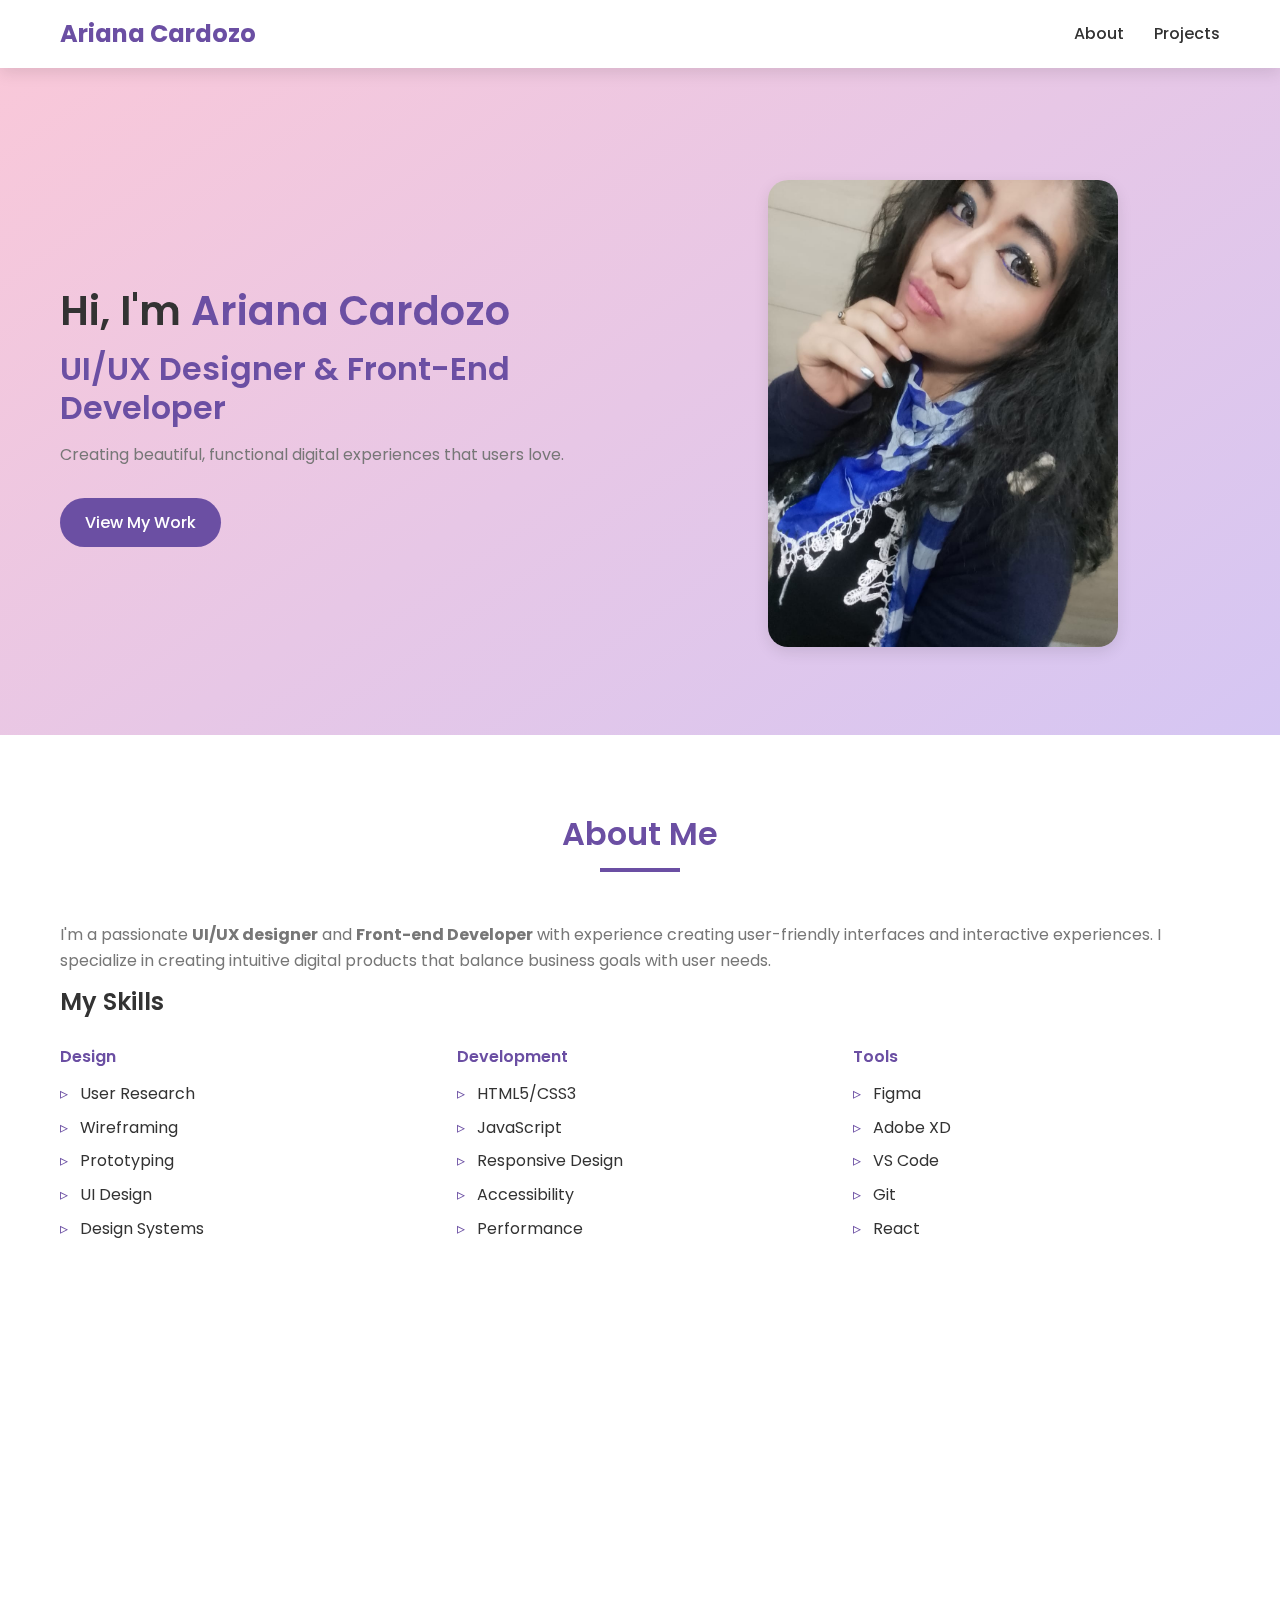
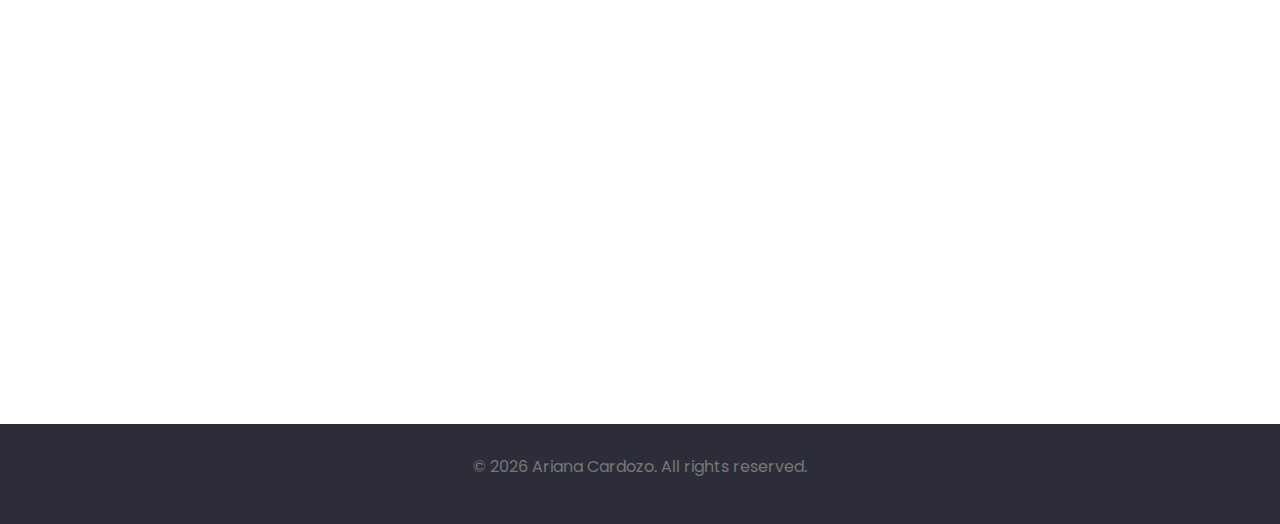
<file: index.html>
<!DOCTYPE html>
<html lang="es">
<head>
  <meta charset="UTF-8">
  <meta name="viewport" content="width=device-width, initial-scale=1.0">
  <meta name="description" content="Portfolio profesional de Ariana Cardozo, diseñadora UI/UX y desarrolladora front-end">
  <title>Ariana Cardozo | UI/UX Designer & Front-End Developer</title>
  <link rel="stylesheet" href="https://cdnjs.cloudflare.com/ajax/libs/font-awesome/6.4.0/css/all.min.css">
  <link rel="stylesheet" href="https://unpkg.com/aos@2.3.1/dist/aos.css">
  <link rel="preconnect" href="https://fonts.googleapis.com">
  <link rel="preconnect" href="https://fonts.gstatic.com" crossorigin>
  <link href="https://fonts.googleapis.com/css2?family=Poppins:wght@400;500;600;700&display=swap" rel="stylesheet">
  <link rel="stylesheet" href="style.css">
</head>
<body>
  <nav class="navbar">
    <div class="container">
      <a href="#" class="logo">Ariana Cardozo</a>
      <ul class="nav-links">
        <li><a href="#about">About</a></li>
        <li><a href="#projects">Projects</a></li>
      </ul>
      <div class="hamburger">
        <i class="fas fa-bars"></i>
      </div>
    </div>
  </nav>

  <header>
    <div class="container intro">
      <div class="intro-text" data-aos="fade-right">
        <h1>Hi, I'm <span>Ariana Cardozo</span></h1>
        <h2>UI/UX Designer & Front-End Developer</h2>
        <p>Creating beautiful, functional digital experiences that users love.</p>
        <div class="cta-buttons">
          <a class="btn primary" href="#projects">View My Work</a>
        </div>
      </div>
      <div class="intro-image" data-aos="fade-left">
        <img src="img/imagen Pers.jpeg" alt="Ariana Cardozo" class="profile-img" loading="lazy">
      </div>
    </div>
  </header>

  <section id="about" class="about" data-aos="fade-up">
    <div class="container">
      <h2 class="section-title">About Me</h2>
      <div class="about-content">
        <div class="about-text">
          <p>
            I'm a passionate <strong>UI/UX designer</strong> and <strong>Front-end Developer</strong> with experience creating user-friendly interfaces and interactive experiences. I specialize in creating intuitive digital products that balance business goals with user needs.
          </p>
          <h3>My Skills</h3>
          <div class="skills">
            <div class="skill-category">
              <h4>Design</h4>
              <ul>
                <li>User Research</li>
                <li>Wireframing</li>
                <li>Prototyping</li>
                <li>UI Design</li>
                <li>Design Systems</li>
              </ul>
            </div>
            <div class="skill-category">
              <h4>Development</h4>
              <ul>
                <li>HTML5/CSS3</li>
                <li>JavaScript</li>
                <li>Responsive Design</li>
                <li>Accessibility</li>
                <li>Performance</li>
              </ul>
            </div>
            <div class="skill-category">
              <h4>Tools</h4>
              <ul>
                <li>Figma</li>
                <li>Adobe XD</li>
                <li>VS Code</li>
                <li>Git</li>
                <li>React</li>
              </ul>
            </div>
          </div>
        </div>
      </div>
    </div>
  </section>

  <section id="projects" class="projects" data-aos="fade-up">
    <div class="container">
      <h2 class="section-title">Featured Projects</h2>
      <div class="grid">
        <div class="card">
          <div class="card-image">
            <img src="img/cafe Portada.png" alt="StarMoon Coffee" loading="lazy">
          </div>
          <div class="card-content">
            <h3>StarMoon Coffee</h3>
            <p>E-commerce site for a coffee shop with custom product filtering and checkout flow.</p>
            <div class="card-links">
              <a href="Victoria-Cardozo-CafeWeb/index.html" target="_blank" rel="noopener" class="btn small">Live Website</a>
            </div>
          </div>
        </div>
        
        <div class="card">
          <div class="card-image">
            <img src="img/portada emot.png" alt="EMOT App" loading="lazy">
          </div>
          <div class="card-content">
            <h3>EMOT</h3>
            <p>App for managing stress and anxiety with guided exercises and emotional tracking.</p>
            <div class="card-links">
              <a href="https://www.figma.com/proto/yqhGkMoGNfkVjQgKZnOOlv/Untitled?node-id=12-296&t=CLNjbtyUnqcv41Tm-1" target="_blank" rel="noopener" class="btn small">Figma Prototype</a>
            </div>
          </div>
        </div>
        
        <div class="card">
          <div class="card-image">
            <img src="img/portada moda.png" alt="Moda Rápida App" loading="lazy">
          </div>
          <div class="card-content">
            <h3>Moda Rápida</h3>
            <p>Mobile e-commerce app UI design with focus on quick browsing and purchasing.</p>
            <div class="card-links">
              <a href="https://www.figma.com/proto/Z3PDWWw2aNCoUtda6ytsf0/Samuel-M.C?node-id=0-1" target="_blank" rel="noopener" class="btn small">Interactive Prototype</a>
            </div>
          </div>
        </div>
      </div>
    </div>
  </section>

  <footer>
    <div class="container">
      <p>&copy; <span id="year"></span> Ariana Cardozo. All rights reserved.</p>
    </div>
  </footer>

  <script src="https://unpkg.com/aos@2.3.1/dist/aos.js"></script>
  <script src="script.js"></script>
</body>
</html>
</file>
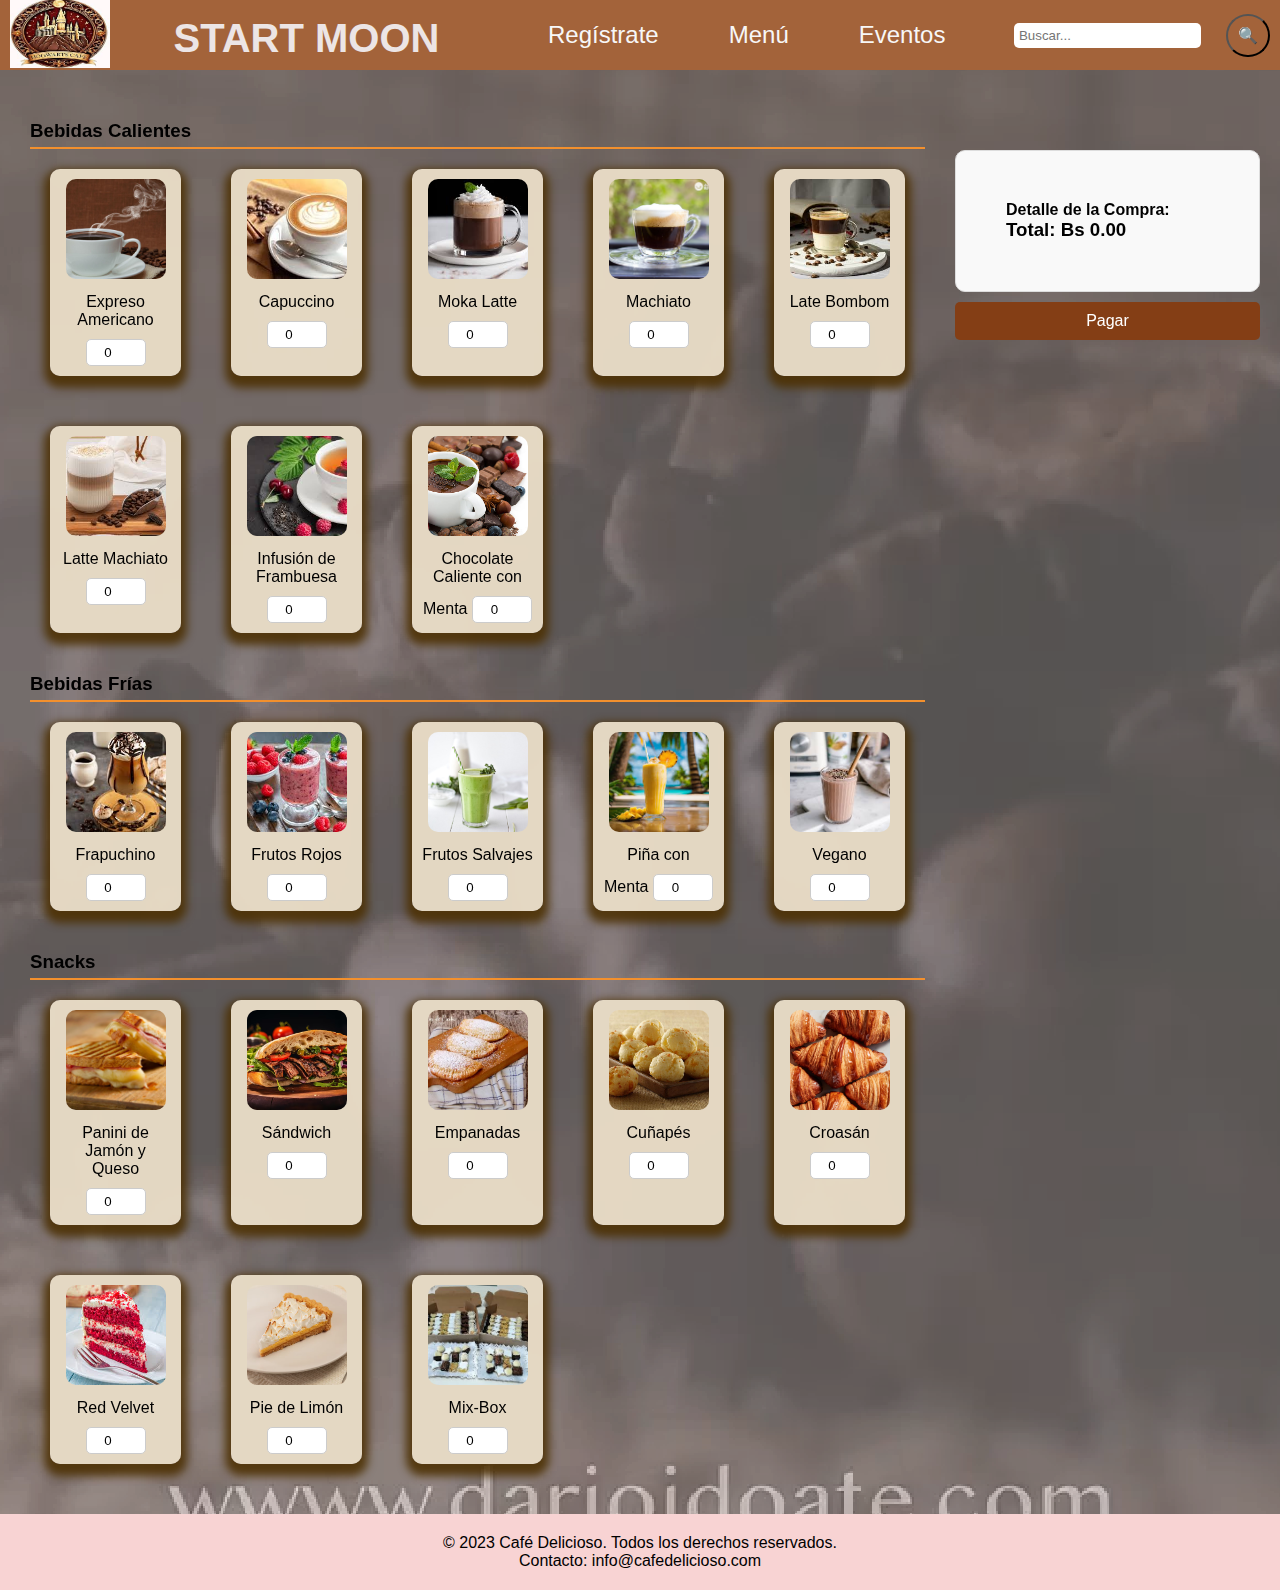
<file: Victoria-Cardozo-CafeWeb/carrito.html>
<!DOCTYPE html>
<html lang="es">
<head>
    <meta charset="UTF-8">
    <meta name="viewport" content="width=device-width, initial-scale=1.0">
    <link rel="stylesheet" href="stilos/carrito.css">
    <link rel="icon" href="img/icono-1.jpg" type="image/x-icon">
    <title>StartMoon</title>
</head>
<body>
    <header>
        <div class="logo-img">
            <img src="img/hog.jfif" alt="Logo StartMoon">
        </div>
        <div class="logo">
            <h1>START MOON</h1>
        </div>
        
        <nav>
            <ul>
                <li><a href="registro.html">Regístrate</a></li>
                <li><a href="index.html">Menú</a></li>
                <li><a href="especial.html">Eventos</a></li>
            </ul>
        </nav>
        <div class="search">
            <input type="text" placeholder="Buscar...">
            <button class="search-button">
                🔍
            </button>
        </div>
    </header>
    
        <div class="productos-y-detalle">

            <div class="productos">
                <h3>Bebidas Calientes</h3>
                <ul>
                    <li>
                        <img src="img/americano.jpg" alt="Expreso Americano" class="producto-img">
                        Expreso Americano 
                        <input type="number" min="0" value="0" data-precio="15">
                    </li>
                    <li>
                        <img src="img/capuchi.jfif" alt="Capuccino" class="producto-img">
                        Capuccino
                        <input type="number" min="0" value="0" data-precio="18">
                    </li>
                    <li>
                        <img src="img/mpka.jfif" alt="Moka Latte" class="producto-img">
                        Moka Latte 
                        <input type="number" min="0" value="0" data-precio="18">
                    </li>
                    <li>
                        <img src="img/Expresso-macchiato-1200x828.webp" alt="Machiato" class="producto-img">
                        Machiato 
                        <input type="number" min="0" value="0" data-precio="15">
                    </li>
                    <li>
                        <img src="img/bombom.jfif" alt="Late Bombom" class="producto-img">
                        Late Bombom 
                        <input type="number" min="0" value="0" data-precio="15">
                    </li>
                    <li>
                        <img src="img/late machiato.jfif" alt="Lattea-Machiato" class="producto-img">
                        Latte Machiato 
                        <input type="number" min="0" value="0" data-precio="18">
                    </li>
                    <li>
                        <img src="img/frambuesa.jpg" alt="Frambuesa" class="producto-img">
                        Infusión de Frambuesa 
                        <input type="number" min="0" value="0" data-precio="15">
                    </li>
                    <li>
                        <img src="img/menta.jpg" alt="Menta" class="producto-img">
                        Chocolate Caliente con Menta 
                        <input type="number" min="0" value="0" data-precio="15">
                    </li>
                </ul>
                <h3>Bebidas Frías</h3>
                <ul>
                    <li>
                        <img src="img/frapu.jfif" alt="Frapuchino" class="producto-img">
                        Frapuchino
                        <input type="number" min="0" value="0" data-precio="25">
                    </li>
                    <li>
                        <img src="img/rojo.jpg" alt="Frutos Rojos" class="producto-img">
                        Frutos Rojos 
                        <input type="number" min="0" value="0" data-precio="12">
                    </li>
                    <li>
                        <img src="img/verde.jpg" alt="Frutos Salvajes" class="producto-img">
                        Frutos Salvajes 
                        <input type="number" min="0" value="0" data-precio="12">
                    </li>
                    <li>
                        <img src="img/piña.jpg" alt="Piña con Menta" class="producto-img">
                        Piña con Menta 
                        <input type="number" min="0" value="0" data-precio="12">
                    </li>
                    <li>
                        <img src="img/vegano.jpg" alt="Vegano" class="producto-img">
                        Vegano 
                        <input type="number" min="0" value="0" data-precio="12">
                    </li>
                </ul>
                
                <h3>Snacks</h3>
                <ul>
                    <li>
                        <img src="img/jam-queso.jpg" alt="Panini de Jamón y Queso" class="producto-img">
                        Panini de Jamón y Queso 
                        <input type="number" min="0" value="0" data-precio="18">
                    </li>
                    <li>
                        <img src="img/sanwich.avif" alt="Sándwich" class="producto-img">
                        Sándwich
                        <input type="number" min="0" value="0" data-precio="25">
                    </li>
                    <li>
                        <img src="img/empanadas.webp" alt="Empanadas" class="producto-img">
                        Empanadas 
                        <input type="number" min="0" value="0" data-precio="8">
                    </li>
                    <li>
                        <img src="img/cunapes.jpg" alt="Cuñapés" class="producto-img">
                        Cuñapés
                        <input type="number" min="0" value="0" data-precio="7">
                    </li>
                    <li>
                        <img src="img/croasant.jpg" alt="Croasán" class="producto-img">
                        Croasán 
                        <input type="number" min="0" value="0" data-precio="12">
                    </li>
                    <li>
                        <img src="img/velvet.jpg" alt="Pasteles por Porción" class="producto-img">
                        Red Velvet 
                        <input type="number" min="0" value="0" data-precio="22">
                    </li>
                    <li>
                        <img src="img/pie-limon.avif" alt="Pie de Limón" class="producto-img">
                        Pie de Limón
                        <input type="number" min="0" value="0" data-precio="12">
                    </li>
                    <li>
                        <img src="img/box-mix.jpg" alt="Mix Box" class="producto-img">
                        Mix-Box
                        <input type="number" min="0" value="0" data-precio="50">
                    </li>
                </ul>
            </div>

            <div class="total">
                
                <div class="detalle-productos">
                    <h4>Detalle de la Compra:</h4>
                    <ul id="detalle-lista"></ul>
                    <h3>Total: Bs <span id="total">0.00</span></h3>
                </div>
                <button id="ir-a-pagar"> Pagar</button>
            </div>
        </div>

        <video autoplay muted loop class="fondo-video">
            <source src="img/SPOT CAFÉ ☕️ .mp4" type="video/mp4">
        </video>

    <footer>
        <p>&copy; 2023 Café Delicioso. Todos los derechos reservados.</p>
        <p>Contacto: info@cafedelicioso.com</p>
    </footer>
    
    <script src="scripts/carrito.js"></script>
</body>
</html>
</file>
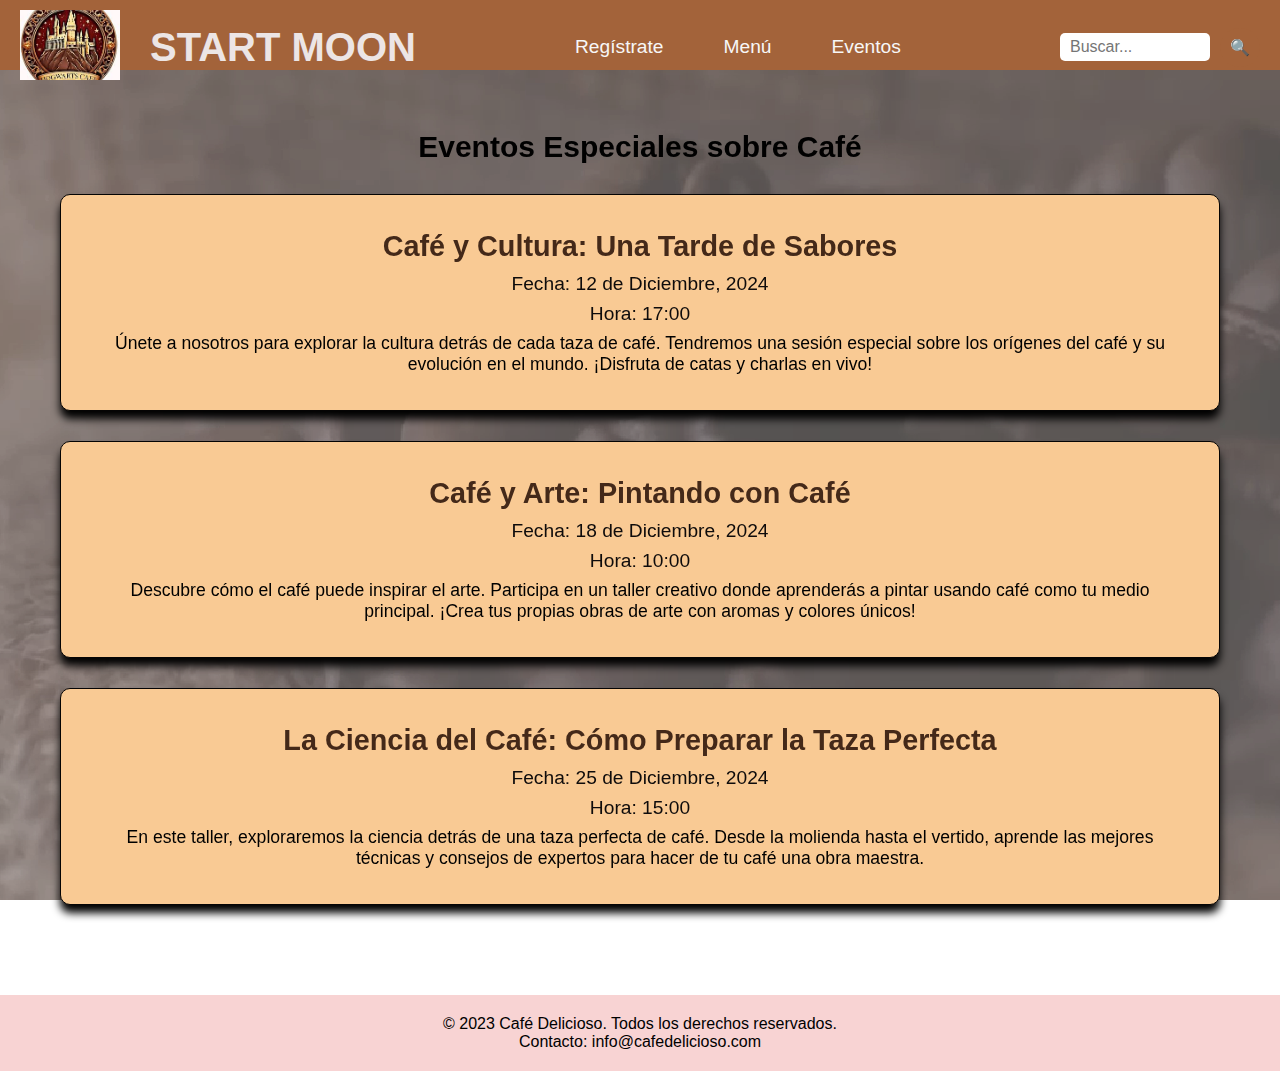
<file: Victoria-Cardozo-CafeWeb/especial.html>
<!DOCTYPE html>
<html lang="es">
<head>
    <meta charset="UTF-8" />
    <meta name="viewport" content="width=device-width, initial-scale=1" />
    <link rel="stylesheet" href="stilos/especial.css" />
    <link rel="icon" href="img/icono-1.jpg" type="image/x-icon" />
    <title>StartMoon</title>
</head>
<body>
    <header>
        <div class="logo-img">
            <img src="img/hog.jfif" alt="Logo StartMoon" />
        </div>
        <div class="logo">
            <h1>START MOON</h1>
        </div>
        <nav>
            <ul>
                <li><a href="registro.html">Regístrate</a></li>
                <li><a href="index.html">Menú</a></li>
                <li><a href="especial.html">Eventos</a></li>
            </ul>
        </nav>
        <div class="search">
            <input type="text" placeholder="Buscar..." />
            <button class="search-button">🔍</button>
        </div>
    </header>

    <section class="eventos">
        <h2>Eventos Especiales sobre Café</h2>

        <div class="evento">
            <div class="evento-info">
                <h3>Café y Cultura: Una Tarde de Sabores</h3>
                <p class="evento-fecha">Fecha: 12 de Diciembre, 2024</p>
                <p class="evento-hora">Hora: 17:00</p>
                <p class="evento-descripcion">
                    Únete a nosotros para explorar la cultura detrás de cada taza de café. Tendremos una sesión especial sobre los orígenes del café y su evolución en el mundo. ¡Disfruta de catas y charlas en vivo!
                </p>
            </div>
        </div>

        <div class="evento">
            <div class="evento-info">
                <h3>Café y Arte: Pintando con Café</h3>
                <p class="evento-fecha">Fecha: 18 de Diciembre, 2024</p>
                <p class="evento-hora">Hora: 10:00</p>
                <p class="evento-descripcion">
                    Descubre cómo el café puede inspirar el arte. Participa en un taller creativo donde aprenderás a pintar usando café como tu medio principal. ¡Crea tus propias obras de arte con aromas y colores únicos!
                </p>
            </div>
        </div>

        <div class="evento">
            <div class="evento-info">
                <h3>La Ciencia del Café: Cómo Preparar la Taza Perfecta</h3>
                <p class="evento-fecha">Fecha: 25 de Diciembre, 2024</p>
                <p class="evento-hora">Hora: 15:00</p>
                <p class="evento-descripcion">
                    En este taller, exploraremos la ciencia detrás de una taza perfecta de café. Desde la molienda hasta el vertido, aprende las mejores técnicas y consejos de expertos para hacer de tu café una obra maestra.
                </p>
            </div>
        </div>
    </section>

    <footer>
        <p>&copy; 2023 Café Delicioso. Todos los derechos reservados.</p>
        <p>Contacto: info@cafedelicioso.com</p>
    </footer>

    <video autoplay muted loop class="fondo-video">
        <source src="img/SPOT CAFÉ ☕️ .mp4" type="video/mp4" />
    </video>
</body>
</html>
</file>
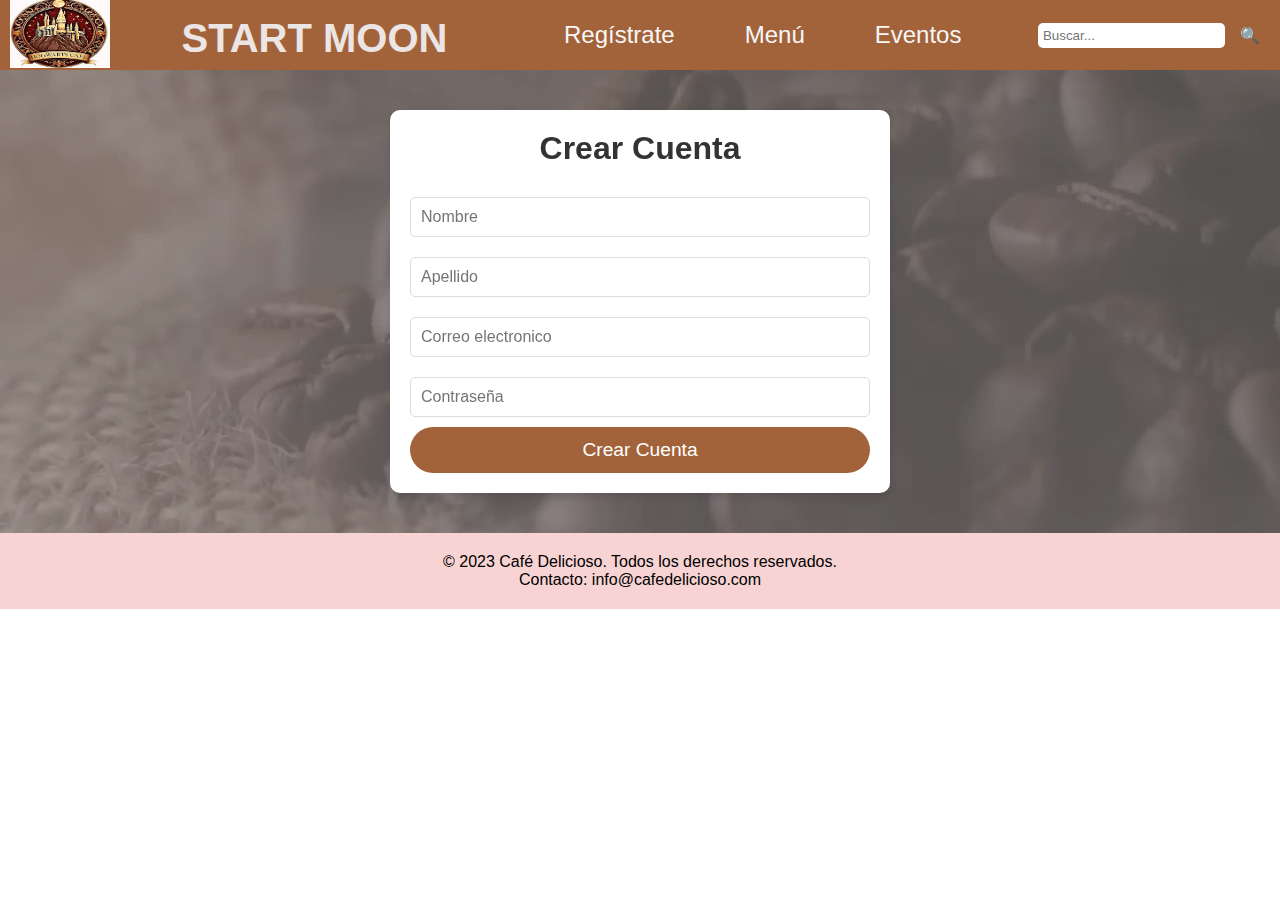
<file: Victoria-Cardozo-CafeWeb/nuevo.html>
<!DOCTYPE html>
<html lang="es">
<head>
    <meta charset="UTF-8">
    <meta name="viewport" content="width=device-width, initial-scale=1.0">
    <link rel="stylesheet" href="stilos/nuevo.css">
    <link rel="icon" href="img/icono-1.jpg" type="image/x-icon">
    <title>StartMoon</title>
</head>
<body>
    <header>
        <div class="logo-img">
            <img src="img/hog.jfif" alt="Logo StartMoon">
        </div>
        <div class="logo">
            <h1>START MOON</h1>
        </div>
        
        <nav>
            <ul>
                <li><a href="registro.html">Regístrate</a></li>
                <li><a href="index.html">Menú</a></li>
                <li><a href="especial.html">Eventos</a></li>
            </ul>
        </nav>
        <div class="search">
            <input type="text" placeholder="Buscar...">
            <button class="search-button">
                🔍
            </button>
        </div>
    </header>

    <section class="form-container">
        <h2>Crear Cuenta</h2>
        <form action="#" method="POST">
            <input type="text" name="nombre" placeholder="Nombre" required>
            <input type="text" name="apellido" placeholder="Apellido" required>
            <input type="email" name="email" placeholder="Correo electronico" required>
            <input type="password" name="password" placeholder="Contraseña" required>
            <button type="submit" class="button">Crear Cuenta</button>
        </form>
    </section>

    <footer>
        <p>&copy; 2023 Café Delicioso. Todos los derechos reservados.</p>
        <p>Contacto: info@cafedelicioso.com</p>
    </footer>

    <video autoplay muted loop class="fondo-video">
        <source src="img/SPOT CAFÉ ☕️ .mp4" type="video/mp4">
    </video>
</body>
</html>
</file>
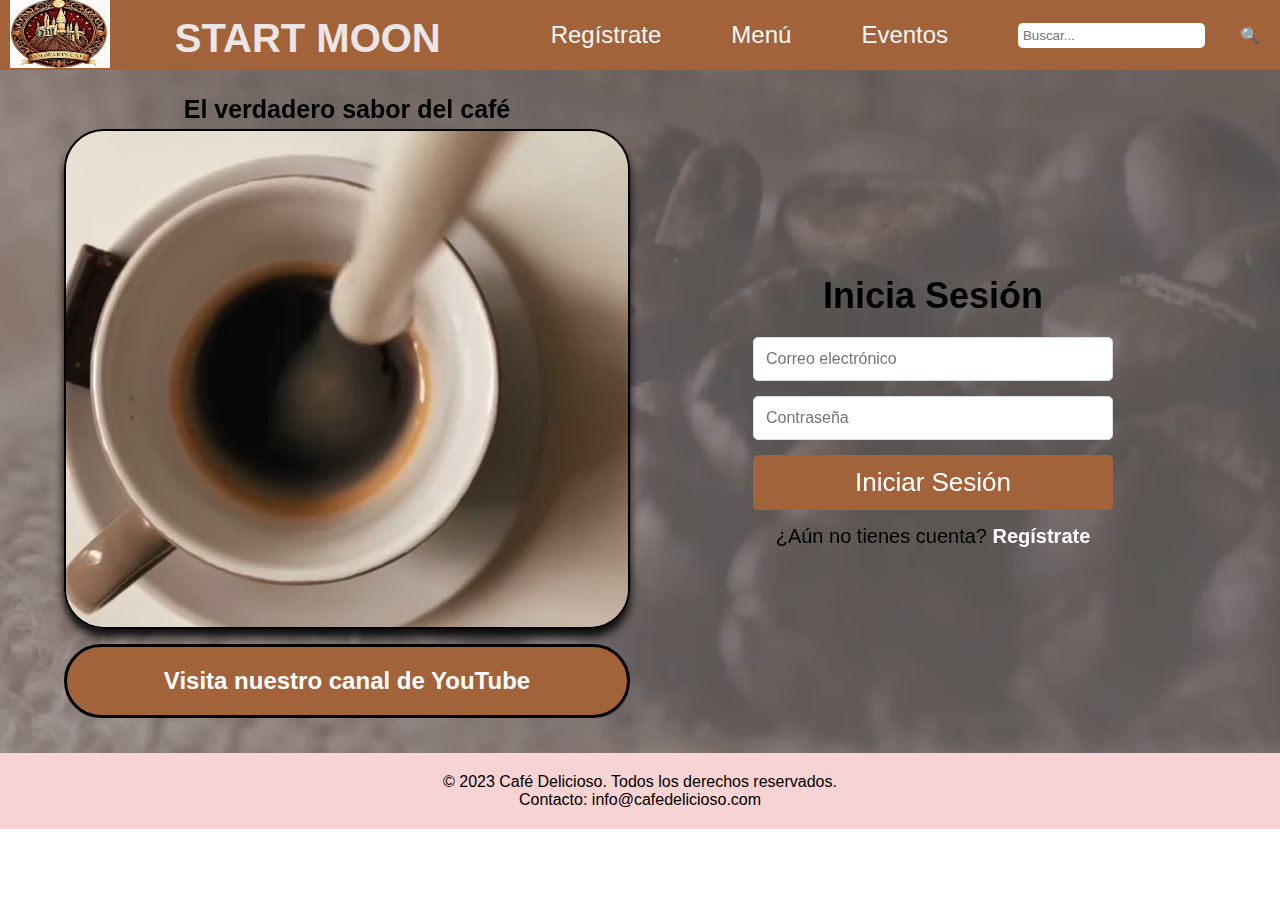
<file: Victoria-Cardozo-CafeWeb/registro.html>
<!DOCTYPE html>
<html lang="en">
<head>
    <meta charset="UTF-8">
    <meta name="viewport" content="width=device-width, initial-scale=1.0">
    <link rel="stylesheet" href="stilos/registro.css">
    <link rel="icon" href="img/icono-1.jpg" type="image/x-icon">
    <title>StartMoon</title>
</head>
<body>
    <header>
        <div class="logo-img">
            <img src="img/hog.jfif" alt="">
        </div>
        <div class="logo">
            <h1>START MOON</h1>
        </div>
        
        <nav>
            <ul>
                <li><a href="registro.html">Regístrate</a></li>
                <li><a href="index.html">Menú</a></li>
                <li><a href="especial.html">Eventos</a></li>
            </ul>
        </nav>
        <div class="search">
            <input type="text" placeholder="Buscar...">
            <button class="search-button">
                🔍
            </button>
        </div>
    </header>
    <div class="container-main">
        <div class="banner">
            <h3>El verdadero sabor del café </h3>
           
            <video height="500px" class="vid-der" autoplay muted loop>
                <source  src="img/WhatsApp Video 2024-11-28 at 01.14.12.mp4" type="video/mp4">
            </video>
            <button class="button">Visita nuestro canal de YouTube</button>
        </div>
    
    <div class="form-container">
        <h2>Inicia Sesión</h2>
        <form action="#" method="POST">
            <input type="email" name="email" placeholder="Correo electrónico" required>
            <input type="password" name="password" placeholder="Contraseña" required>
            <button type="submit">Iniciar Sesión</button>
        </form>
        <div class="register-link">
            <p>¿Aún no tienes cuenta? <a href="nuevo.html">Regístrate</a></p>
            </div>
        </div>
    </div>

    <footer>
        <p>&copy; 2023 Café Delicioso. Todos los derechos reservados.</p>
        <p>Contacto: info@cafedelicioso.com</p>
    </footer>

    <video autoplay muted loop class="fondo-video">
        <source src="img/SPOT CAFÉ ☕️ .mp4" type="video/mp4">
    </video>
</body>
</html>
</file>
<file: style.css>
:root {
  --primary-color: #6b4fa3;
  --secondary-color: #f9c8d9;
  --dark-color: #2d2d39;
  --light-color: #f5f0fa;
  --text-color: #333;
  --text-light: #777;
  --white: #fff;
  --shadow: 0 5px 15px rgba(0, 0, 0, 0.1);
  --transition: all 0.3s ease;
}

* {
  margin: 0;
  padding: 0;
  box-sizing: border-box;
}

body {
  font-family: 'Poppins', sans-serif;
  line-height: 1.6;
  color: var(--text-color);
  background: var(--white);
  overflow-x: hidden;
}

.container {
  max-width: 1200px;
  margin: 0 auto;
  padding: 0 20px;
}

/* Typography */
h1, h2, h3, h4 {
  font-weight: 600;
  line-height: 1.2;
  margin-bottom: 15px;
}

h1 {
  font-size: 2.5rem;
}

h2 {
  font-size: 2rem;
  color: var(--primary-color);
}

h3 {
  font-size: 1.5rem;
}

p {
  margin-bottom: 15px;
  color: var(--text-light);
}

.section-title {
  text-align: center;
  margin-bottom: 50px;
  position: relative;
}

.section-title::after {
  content: '';
  display: block;
  width: 80px;
  height: 4px;
  background: var(--primary-color);
  margin: 15px auto;
}

/* Buttons */
.btn {
  display: inline-block;
  padding: 12px 25px;
  border-radius: 30px;
  text-decoration: none;
  font-weight: 500;
  transition: var(--transition);
  text-align: center;
}

.btn.primary {
  background: var(--primary-color);
  color: var(--white);
}

.btn.secondary {
  background: transparent;
  color: var(--primary-color);
  border: 2px solid var(--primary-color);
}

.btn.small {
  padding: 8px 15px;
  font-size: 0.9rem;
}

.btn:hover {
  transform: translateY(-3px);
  box-shadow: var(--shadow);
}

/* Navigation */
.navbar {
  position: fixed;
  top: 0;
  left: 0;
  width: 100%;
  background: var(--white);
  box-shadow: var(--shadow);
  z-index: 1000;
  padding: 15px 0;
}

.navbar .container {
  display: flex;
  justify-content: space-between;
  align-items: center;
}

.logo {
  font-size: 1.5rem;
  font-weight: 700;
  color: var(--primary-color);
  text-decoration: none;
}

.nav-links {
  display: flex;
  list-style: none;
}

.nav-links li {
  margin-left: 30px;
}

.nav-links a {
  text-decoration: none;
  color: var(--text-color);
  font-weight: 500;
  transition: var(--transition);
}

.nav-links a:hover {
  color: var(--primary-color);
}

.hamburger {
  display: none;
  cursor: pointer;
  font-size: 1.5rem;
}

/* Header */
header {
  background: linear-gradient(145deg, #f9c8d9, #d5c6f3);
  padding: 120px 0 80px;
  margin-top: 60px;
}

.intro {
  display: flex;
  align-items: center;
  justify-content: space-between;
  gap: 50px;
}

.intro-text {
  flex: 1;
}

.intro-text h1 span {
  color: var(--primary-color);
}

.intro-image {
  flex: 1;
  text-align: center;
}

.profile-img {
  width: 100%;
  max-width: 350px;
  border-radius: 20px;
  box-shadow: var(--shadow);
}

.cta-buttons {
  display: flex;
  gap: 15px;
  margin-top: 30px;
}

/* About Section */
.about {
  padding: 80px 0;
}

.about-content {
  display: flex;
  gap: 50px;
  align-items: center;
}

.about-text {
  flex: 1;
}

.skills {
  display: flex;
  flex-wrap: wrap;
  gap: 30px;
  margin-top: 30px;
}

.skill-category {
  flex: 1;
  min-width: 250px;
}

.skill-category h4 {
  color: var(--primary-color);
  margin-bottom: 15px;
}

.skill-category ul {
  list-style: none;
}

.skill-category li {
  margin-bottom: 8px;
  position: relative;
  padding-left: 20px;
}

.skill-category li::before {
  content: '▹';
  position: absolute;
  left: 0;
  color: var(--primary-color);
}

/* Projects Section */
.projects {
  padding: 80px 0;
  background: var(--light-color);
}

.grid {
  display: grid;
  grid-template-columns: repeat(auto-fill, minmax(280px, 1fr));
  gap: 30px;
}

.card {
  background: var(--white);
  border-radius: 15px;
  overflow: hidden;
  box-shadow: var(--shadow);
  transition: var(--transition);
}

.card:hover {
  transform: translateY(-10px);
}

.card-image {
  overflow: hidden;
}

.card-image img {
  width: 100%;
  height: 200px;
  object-fit: cover;
  transition: var(--transition);
}

.card:hover .card-image img {
  transform: scale(1.05);
}

.card-content {
  padding: 20px;
}

.card-links {
  display: flex;
  gap: 10px;
  margin-top: 20px;
}

/* Contact Section */
.contact {
  padding: 80px 0;
}

.contact-content {
  display: flex;
  gap: 50px;
}

.contact-info {
  flex: 1;
}

.contact-form {
  flex: 1;
}

.contact-details {
  margin: 30px 0;
}

.contact-item {
  display: flex;
  align-items: center;
  margin-bottom: 15px;
}

.contact-item i {
  margin-right: 15px;
  color: var(--primary-color);
  font-size: 1.2rem;
}

.contact-item a {
  color: var(--text-color);
  text-decoration: none;
  transition: var(--transition);
}

.contact-item a:hover {
  color: var(--primary-color);
}

.social-links {
  display: flex;
  gap: 15px;
}

.social-links a {
  display: flex;
  align-items: center;
  justify-content: center;
  width: 40px;
  height: 40px;
  border-radius: 50%;
  background: var(--light-color);
  color: var(--primary-color);
  font-size: 1.2rem;
  transition: var(--transition);
}

.social-links a:hover {
  background: var(--primary-color);
  color: var(--white);
  transform: translateY(-3px);
}

.form-group {
  margin-bottom: 20px;
}

.form-group input,
.form-group textarea {
  width: 100%;
  padding: 12px 15px;
  border: 1px solid #ddd;
  border-radius: 5px;
  font-family: 'Poppins', sans-serif;
  transition: var(--transition);
}

.form-group textarea {
  min-height: 150px;
}

.form-group input:focus,
.form-group textarea:focus {
  outline: none;
  border-color: var(--primary-color);
  box-shadow: 0 0 0 2px rgba(107, 79, 163, 0.2);
}

/* Footer */
footer {
  background: var(--dark-color);
  color: var(--white);
  padding: 30px 0;
  text-align: center;
}

/* Responsive Design */
@media (max-width: 768px) {
  .hamburger {
    display: block;
  }
  
  .nav-links {
    position: fixed;
    top: 70px;
    left: -100%;
    width: 100%;
    height: calc(100vh - 70px);
    background: var(--white);
    flex-direction: column;
    align-items: center;
    padding: 40px 0;
    transition: var(--transition);
  }
  
  .nav-links.active {
    left: 0;
  }
  
  .nav-links li {
    margin: 15px 0;
  }
  
  .intro {
    flex-direction: column;
  }
  
  .about-content,
  .contact-content {
    flex-direction: column;
  }
  
  .cta-buttons {
    flex-direction: column;
  }
  
  .card-links {
    flex-direction: column;
  }
}
</file>
<file: Victoria-Cardozo-CafeWeb/stilos/carrito.css>
* {
    margin: 0;
    padding: 0;
    box-sizing: border-box;
}

body {
    margin: 0;
    font-family: Arial, sans-serif;
    color: black;
    position: relative;
}

header {
    display: flex;
    justify-content: space-between;
    align-items: center;
    background-color: #a3633a;
    padding: 10px;
    max-height: 70px;
    position: relative;
    z-index: 1;
}

.logo {
    display: flex;
    align-items: center;
}

.logo h1 {
    margin: 7px 0 0 30px;
    color: #ece5e5;
    font-size: 40px;
}

.logo-img img {
    width: 100px;
    height: 70px;
}

nav ul {
    list-style-type: none;
    margin: 0;
    padding-left: 40px;
    display: flex;
}

nav ul li {
    margin: 0 15px;
    font-size: 1.5rem;
}

nav ul li a {
    text-decoration: none;
    color: #f7f7f7;
    padding: 15px 20px;
    border-radius: 5px;
    transition: background-color 0.3s ease;
}

nav ul li a:hover {
    background-color: #843e15;
    box-shadow: 0 5px 7px rgb(212, 176, 153);
}

nav ul li a:active {
    background-color: #b78c8c;
}

.search {
    display: flex;
    align-items: center;
}

.search input {
    padding: 5px;
    border: none;
    border-radius: 5px;
}

.search-button {
    background-color: #a3633a;
    border-radius: 50px;
    cursor: pointer;
    margin-left: 25px;
    font-size: 16px;
    padding: 10px;
}

.search-button:hover {
    background-color: #843e15;
    box-shadow: 0 5px 7px rgb(212, 176, 153);
}
.productos-y-detalle {
    display: grid;
    grid-template-columns: 3fr 1fr; 
    gap: 20px;
    padding: 20px;

    
    
    
}

.productos {
    padding: 10px;

}

.productos h3 {
    margin-top: 20px;
    color: black;
    border-bottom: 2px solid #f3902d;
    padding-bottom: 5px;
}

.productos ul {
    list-style: none;
    padding: 0;
    display: grid;
    grid-template-columns: repeat(auto-fit, minmax(150px, 1fr));
    gap: 10px;
}

.productos ul li {
    margin: 20px;
    text-align: center;
    border: 2px ;
    border-radius: 10px;
    padding: 10px;
    background-color: #e6d9c4fb;
    box-shadow: 0 6px 8px 6px rgba(76, 48, 2, 0.877);
}

.productos ul li img {
    width: 100px;
    height: 100px;
    object-fit: cover;
    border-radius: 10px;
    margin-bottom: 10px;
    text-align: justify;
}

.productos ul li input {
    width: 60px;
    text-align: center;
    margin-top: 10px;
    padding: 5px;
    border: 1px solid #ccc;
    border-radius: 5px;
}


.detalle-productos {
    margin-top: 60px;
    padding: 50px;
    background-color: #f9f9f9;
    border-radius: 10px;
    border: 1px solid #ddd;
}

.detalle-productos ul {
    list-style: none;
    padding: 0;
}

.detalle-productos ul li {
    padding: 5px 0;
    border-bottom: 1px solid #ddd;
    font-size: 14px;
    color: #333;
}

.detalle-productos ul li:last-child {
    border-bottom: none;
}

#ir-a-pagar {
    display: block;
    width: 100%;
    padding: 10px;
    text-align: center;
    color: white;
    background-color: #843e15;
    border: none;
    border-radius: 5px;
    font-size: 16px;
    margin-top: 10px;
    cursor: pointer;
}

#ir-a-pagar:hover {
    background-color: #ebb167;
    color: black;
}

#ir-a-pagar a {
    text-decoration: none;
    color: #fff;
    display: inline-block;
    width: 100%;
    text-align: center;
}
.fondo-video {
    position: absolute;
    top: 0;
    left: 0;
    width: 100%;
    height: 100%;
    object-fit: cover;
    z-index: -1;
    opacity: 0.7;
}


footer {
    text-align: center;
    padding: 20px;
    background-color: #f8d3d3;
    position: relative;
    bottom: 0;
}
</file>
<file: Victoria-Cardozo-CafeWeb/stilos/especial.css>
* {
    margin: 0;
    padding: 0;
    box-sizing: border-box;
}


body {
    font-family: Arial, sans-serif;
    color: black;
    position: relative;
}

header {
    display: flex;
    flex-wrap: wrap;
    justify-content: space-between;
    align-items: center;
    background-color: #a3633a;
    padding: 10px 20px;
    max-height: 70px;
    position: relative;
    z-index: 1;
}

.logo {
    display: flex;
    align-items: center;
    flex: 1 1 auto;
}

.logo h1 {
    margin-left: 30px;
    color: #ece5e5;
    font-size: 40px;
}

.logo-img img {
    width: 100px;
    height: 70px;
    object-fit: cover;
}

nav {
    flex: 2 1 auto;
    text-align: center;
}

nav ul {
    list-style-type: none;
    display: flex;
    justify-content: center;
    gap: 20px;
    padding-left: 0;
}

nav ul li {
    font-size: 1.2rem;
}

nav ul li a {
    text-decoration: none;
    color: #f7f7f7;
    padding: 15px 20px;
    border-radius: 5px;
    transition: background-color 0.3s ease;
}

nav ul li a:hover {
    background-color: #843e15;
    box-shadow: 0 5px 7px rgb(212, 176, 153);
}

nav ul li a:active {
    background-color: #b78c8c;
}


.search {
    flex: 1 1 auto;
    display: flex;
    align-items: center;
    justify-content: flex-end;
    gap: 10px;
}

.search input {
    padding: 5px 10px;
    border: none;
    border-radius: 5px;
    font-size: 1rem;
    max-width: 150px;
}

.search-button {
    background-color: #a3633a;
    border: none;
    cursor: pointer;
    font-size: 16px;
    border-radius: 50px;
    padding: 10px;
    transition: background-color 0.3s ease;
}

.search-button:hover {
    background-color: #843e15;
    box-shadow: 0 5px 7px rgb(212, 176, 153);
}


.eventos {
    margin: 40px auto;
    max-width: 1200px;
    padding: 20px;
    text-align: center;
}

.eventos h2 {
    font-size: 30px;
    margin-bottom: 30px;
    color: black;
}


.evento {
    background-color: #f9ca94;
    border: 1px solid #050404;
    border-radius: 10px;
    margin: 30px 0;
    padding: 20px;
    box-shadow: 0 8px 8px rgb(0, 0, 0);
    transition: transform 0.3s ease, box-shadow 0.3s ease;
}

.evento:hover {
    transform: translateY(-10px);
    box-shadow: 0 6px 12px rgba(0, 0, 0, 0.15);
}

.evento-info {
    padding: 15px;
}

.evento h3 {
    font-size: 1.8rem;
    color: #442919;
    margin-bottom: 10px;
}

.evento-fecha,
.evento-hora {
    font-size: 1.2rem;
    color: #0e0b0b;
    margin-bottom: 8px;
}

.evento-descripcion {
    font-size: 1.1rem;
    color: black;
}


.fondo-video {
    position: fixed;
    top: 0;
    left: 0;
    width: 100%;
    height: 100%;
    object-fit: cover;
    z-index: -1;
    opacity: 0.7;
}


footer {
    text-align: center;
    padding: 20px;
    background-color: #f8d3d3;
    position: relative;
    bottom: 0;
    font-size: 1rem;
}


@media (max-width: 768px) {
    header {
        flex-wrap: wrap;
        max-height: none;
        padding: 10px;
    }

    .logo {
        flex: 1 1 100%;
        justify-content: center;
        margin-bottom: 10px;
    }

    .logo h1 {
        font-size: 32px;
        margin-left: 0;
    }

    nav {
        flex: 1 1 100%;
        margin-bottom: 10px;
    }

    nav ul {
        flex-direction: column;
        gap: 10px;
    }

    nav ul li {
        font-size: 1.4rem;
    }

    .search {
        flex: 1 1 100%;
        justify-content: center;
        margin-bottom: 10px;
    }

    .search input {
        max-width: 100%;
    }

    .evento-fecha,
    .evento-hora {
        font-size: 1rem;
    }

    .evento h3 {
        font-size: 1.4rem;
    }

    .evento-descripcion {
        font-size: 1rem;
    }
}


@media (max-width: 400px) {
    header {
        padding: 5px;
    }

    .logo h1 {
        font-size: 28px;
    }

    nav ul li {
        font-size: 1.2rem;
        padding: 10px 0;
    }

    .search-button {
        padding: 8px;
        font-size: 14px;
    }
}
</file>
<file: Victoria-Cardozo-CafeWeb/stilos/nuevo.css>
* {
    margin: 0;
    padding: 0;
    box-sizing: border-box;
}


body {
    margin: 0;
    font-family: Arial, sans-serif;
    color: black;
    position: relative;
}

header {
    display: flex;
    justify-content: space-between;
    align-items: center;
    background-color: #a3633a;
    padding: 10px;
    max-height: 70px;
    position: relative;
    z-index: 1;
}

.logo {
    display: flex;
    align-items: center;
}

.logo h1 {
    margin: 7px 0 0 30px;
    color: #ece5e5;
    font-size: 40px;
}

.logo-img img {
    width: 100px;
    height: 70px;
}

nav ul {
    list-style-type: none;
    margin: 0;
    padding-left: 40px;
    display: flex;
}

nav ul li {
    margin: 0 15px;
    font-size: 1.5rem;
}

nav ul li a {
    text-decoration: none;
    color: #f7f7f7;
    padding: 15px 20px;
    border-radius: 5px;
    transition: background-color 0.3s ease;
}

nav ul li a:hover {
    background-color: #843e15;
    box-shadow: 0 5px 7px rgb(212, 176, 153);
}

nav ul li a:active {
    background-color: #b78c8c;
}

.search {
    display: flex;
    align-items: center;
}

.search input {
    padding: 5px;
    border: none;
    border-radius: 5px;
}

.search-button {
    background-color: #a3633a;
    border: none;
    cursor: pointer;
    margin-left: 5px;
    font-size: 16px;
    border-radius: 50px;
    padding: 10px;
}

.search-button:hover {
    background-color: #843e15;
    box-shadow: 0 5px 7px rgb(212, 176, 153);
}


.form-container {
    max-width: 500px;
    margin: 40px auto;
    padding: 20px;
    background-color: #fff;
    border-radius: 10px;
    box-shadow: 0 4px 8px rgba(0, 0, 0, 0.1);
    text-align: center;
}

.form-container h2 {
    font-size: 2rem;
    color: #333;
    margin-bottom: 20px;
}

.form-container form {
    display: flex;
    flex-direction: column;
}

.form-container input {
    padding: 10px;
    margin: 10px 0;
    border: 1px solid #ddd;
    border-radius: 5px;
    font-size: 1rem;
}

.form-container button {
    background-color: #a3633a;
    border: none;
    padding: 12px;
    font-size: 1.2rem;
    color: white;
    border-radius: 30px;
    cursor: pointer;
    transition: transform 0.3s;
}

.form-container button:hover {
    transform: scale(1.05);
    background-color: #843e15;
}

.form-container button:active {
    background-color: #b78c8c;
}

.fondo-video {
    position: absolute;
    top: 0;
    left: 0;
    width: 100%;
    height: 100%;
    object-fit: cover;
    z-index: -1;
    opacity: 0.7;
}

footer {
    text-align: center;
    padding: 20px;
    background-color: #f8d3d3;
    position: relative;
    bottom: 0;
}
</file>
<file: Victoria-Cardozo-CafeWeb/stilos/registro.css>
* {
    margin: 0;
    padding: 0;
    box-sizing: border-box;
}

body {
    margin: 0;
    font-family: Arial, sans-serif;
    color: black;
    position: relative;
}

header {
    display: flex;
    justify-content: space-between;
    align-items: center;
    background-color: #a3633a;
    padding: 10px;
    max-height: 70px;
    position: relative;
    z-index: 1;
}

.logo {
    display: flex;
    align-items: center;
}

.logo h1 {
    margin: 7px 0 0 30px;
    color: #ece5e5;
    font-size: 40px;
}

.logo-img img {
    width: 100px;
    height: 70px;
}

nav ul {
    list-style-type: none;
    margin: 0;
    padding-left: 40px;
    display: flex;
}

nav ul li {
    margin: 0 15px;
    font-size: 1.5rem;
}

nav ul li a {
    text-decoration: none;
    color: #f7f7f7;
    padding: 15px 20px;
    border-radius: 5px;
    transition: background-color 0.3s ease;
}

nav ul li a:hover {
    background-color: #843e15;
    box-shadow: 0 5px 7px rgb(212, 176, 153);
}

nav ul li a:active {
    background-color: #b78c8c;
}

.search {
    display: flex;
    align-items: center;
}

.search input {
    padding: 5px;
    border: none;
    border-radius: 5px;
}

.search-button {
    background-color: #a3633a;
    border: none;
    cursor: pointer;
    margin-left: 25px;
    font-size: 16px;
    border-radius: 50px;
    padding: 10px;
}

.search-button:hover {
    background-color: #843e15;
    box-shadow: 0 5px 7px rgb(212, 176, 153);
}

.container-main {
    display: grid;
    gap: 20px;
    grid-template-columns: 2fr 2fr;
    margin: 20px auto;
    max-width: 1500px;
    width: 90%;
}

.banner {
    background-size: cover;
    display: flex;
    flex-direction: column;
    justify-content: center;
    text-align: center;
    object-fit: cover;
    z-index: 1;
}

.banner .vid-der {
    background-size: cover;
    border: 2px solid #000;
    border-radius: 40px;
    box-shadow: 0 8px 8px rgba(0, 0, 0, 0.877);
    display: flex;
    justify-content: center;
    align-items: center;
    object-fit: cover;
}

.banner h3 {
    font-size: 25px;
    background-size: center;
    margin: 5px;
}

.banner .button {
    background: #a3633a;
    border: 3px solid #000;
    border-radius: 100px;
    color: #fff;
    cursor: pointer;
    font-size: 24px;
    font-weight: bold;
    padding: 20px;
    text-align: center;
    transition: transform 0.3s;
    margin: 15px 0;
    width: 100%;
}

.banner .button:hover {
    transform: scale(1.03);
    background-color: #843e15;
    color: white;
}

.form-container {
    display: flex;
    flex-direction: column;
    align-items: center;
    justify-content: center;
    padding: 20px;
    max-width: 400px;
    margin: 30px auto;
}

.form-container h2 {
    font-size: 36px;
    color: black;
    margin-bottom: 20px;
}

form input {
    width: 100%;
    padding: 12px;
    margin-bottom: 15px;
    border-radius: 5px;
    border: 1px solid #ddd;
    font-size: 1rem;
    color: #333;
    transition: border-color 0.3s ease;
}

form input:focus {
    border-color: #a3633a;
    outline: none;
}

form button {
    width: 100%;
    padding: 12px;
    background-color: #a3633a;
    color: #fff;
    font-size: 26px;
    border: none;
    border-radius: 5px;
    cursor: pointer;
    transition: background-color 0.3s ease;
}

form button:hover {
    background-color: #843e15;
}

.register-link {
    text-align: center;
    margin-top: 15px;
}

.register-link p {
    font-size: 20px;
    color: black;
}

.register-link a {
    color: white;
    text-decoration: solid black;
    font-weight: bold;
}

.register-link a:hover {
    text-decoration: underline;
}

.fondo-video {
    position: absolute;
    top: 0;
    left: 0;
    width: 100%;
    height: 100%;
    object-fit: cover;
    z-index: -1;
    opacity: 0.7;
}

footer {
    text-align: center;
    padding: 20px;
    background-color: #f8d3d3;
    position: relative;
    bottom: 0;
}

/* Responsive adjustments */

@media (max-width: 1024px) {
    .container-main {
        grid-template-columns: 1fr 1fr;
        width: 95%;
    }
    .banner .vid-der {
        height: 350px;
    }
    .banner h3 {
        font-size: 20px;
    }
    .form-container {
        max-width: 350px;
    }
    .form-container h2 {
        font-size: 30px;
    }
}

@media (max-width: 768px) {
    header {
        flex-wrap: wrap;
        padding: 10px 5%;
        max-height: none;
    }
    .logo h1 {
        font-size: 28px;
        margin-left: 10px;
        margin-top: 5px;
    }
    .logo-img img {
        width: 80px;
        height: 55px;
    }
    nav ul {
        padding-left: 0;
        flex-wrap: wrap;
        justify-content: center;
    }
    nav ul li {
        margin: 8px 10px;
        font-size: 1.1rem;
    }
    .search {
        margin-top: 10px;
        width: 100%;
        justify-content: center;
    }
    .search input {
        width: 70%;
        font-size: 1rem;
        padding: 8px;
    }
    .search-button {
        padding: 8px 14px;
        font-size: 18px;
        margin-left: 10px;
    }
    .container-main {
        grid-template-columns: 1fr;
        width: 90%;
        gap: 15px;
    }
    .banner .vid-der {
        height: 300px;
        border-radius: 25px;
    }
    .banner .button {
        font-size: 20px;
        padding: 15px;
    }
    .form-container {
        max-width: 100%;
        margin: 20px auto;
        padding: 15px;
    }
    .form-container h2 {
        font-size: 26px;
    }
}

@media (max-width: 480px) {
    .logo h1 {
        font-size: 22px;
        margin-left: 5px;
    }
    .logo-img img {
        width: 60px;
        height: 45px;
    }
    nav ul li {
        margin: 6px 6px;
        font-size: 1rem;
    }
    .search input {
        width: 60%;
        font-size: 0.9rem;
    }
    .search
</file>
